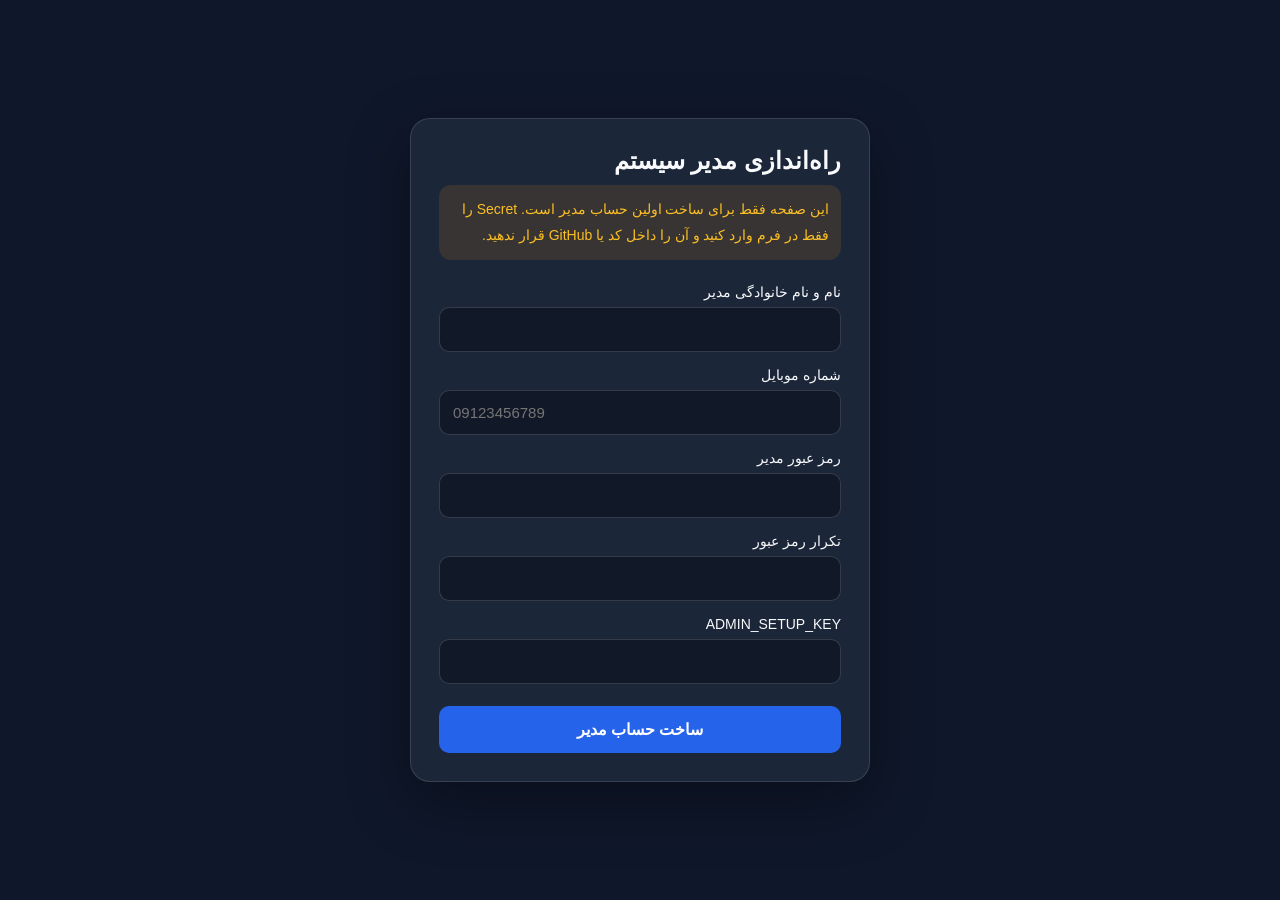
<file: admin-setup.html>
<!DOCTYPE html>
<html lang="fa" dir="rtl">
<head>
  <meta charset="UTF-8">
  <meta name="viewport" content="width=device-width, initial-scale=1.0">
  <title>راه‌اندازی مدیر سیستم</title>

  <style>
    * {
      box-sizing: border-box;
    }

    body {
      margin: 0;
      min-height: 100vh;
      display: flex;
      align-items: center;
      justify-content: center;
      padding: 20px;
      font-family: Tahoma, Arial, sans-serif;
      background: #0f172a;
      color: #f8fafc;
    }

    .card {
      width: 100%;
      max-width: 460px;
      padding: 28px;
      border: 1px solid rgba(255,255,255,.12);
      border-radius: 20px;
      background: rgba(30,41,59,.9);
      box-shadow: 0 20px 60px rgba(0,0,0,.35);
    }

    h1 {
      margin: 0 0 10px;
      font-size: 24px;
    }

    .warning {
      margin: 0 0 24px;
      padding: 12px;
      border-radius: 12px;
      background: rgba(245,158,11,.12);
      color: #fbbf24;
      line-height: 1.8;
      font-size: 14px;
    }

    label {
      display: block;
      margin: 15px 0 7px;
      font-size: 14px;
    }

    input {
      width: 100%;
      padding: 13px;
      border: 1px solid rgba(255,255,255,.15);
      border-radius: 10px;
      outline: none;
      background: #111827;
      color: white;
      font-size: 15px;
    }

    input:focus {
      border-color: #60a5fa;
    }

    button {
      width: 100%;
      margin-top: 22px;
      padding: 14px;
      border: 0;
      border-radius: 10px;
      cursor: pointer;
      background: #2563eb;
      color: white;
      font-size: 16px;
      font-weight: bold;
    }

    button:disabled {
      opacity: .6;
      cursor: not-allowed;
    }

    #result {
      display: none;
      margin-top: 18px;
      padding: 13px;
      border-radius: 10px;
      line-height: 1.8;
      white-space: pre-wrap;
    }

    .success {
      display: block !important;
      background: rgba(34,197,94,.12);
      color: #86efac;
    }

    .error {
      display: block !important;
      background: rgba(239,68,68,.12);
      color: #fca5a5;
    }
  </style>
</head>

<body>

  <main class="card">
    <h1>راه‌اندازی مدیر سیستم</h1>

    <div class="warning">
      این صفحه فقط برای ساخت اولین حساب مدیر است.
      Secret را فقط در فرم وارد کنید و آن را داخل کد یا GitHub قرار ندهید.
    </div>

    <form id="setupForm">

      <label for="fullName">نام و نام خانوادگی مدیر</label>
      <input
        id="fullName"
        name="fullName"
        type="text"
        autocomplete="name"
        required
      >

      <label for="phone">شماره موبایل</label>
      <input
        id="phone"
        name="phone"
        type="tel"
        inputmode="numeric"
        placeholder="09123456789"
        autocomplete="tel"
        required
      >

      <label for="password">رمز عبور مدیر</label>
      <input
        id="password"
        name="password"
        type="password"
        minlength="8"
        autocomplete="new-password"
        required
      >

      <label for="confirmPassword">تکرار رمز عبور</label>
      <input
        id="confirmPassword"
        name="confirmPassword"
        type="password"
        minlength="8"
        autocomplete="new-password"
        required
      >

      <label for="setupKey">ADMIN_SETUP_KEY</label>
      <input
        id="setupKey"
        name="setupKey"
        type="password"
        autocomplete="off"
        required
      >

      <button id="submitButton" type="submit">
        ساخت حساب مدیر
      </button>

    </form>

    <div id="result"></div>
  </main>

  <script>
    const form = document.getElementById("setupForm");
    const button = document.getElementById("submitButton");
    const result = document.getElementById("result");

    function normalizeDigits(value) {
      return value
        .replace(/[۰-۹]/g, d => "۰۱۲۳۴۵۶۷۸۹".indexOf(d))
        .replace(/[٠-٩]/g, d => "٠١٢٣٤٥٦٧٨٩".indexOf(d));
    }

    form.addEventListener("submit", async (event) => {
      event.preventDefault();

      result.className = "";
      result.style.display = "none";
      result.textContent = "";

      const fullName = document.getElementById("fullName").value.trim();

      const phone = normalizeDigits(
        document.getElementById("phone").value.trim()
      );

      const password =
        document.getElementById("password").value;

      const confirmPassword =
        document.getElementById("confirmPassword").value;

      const setupKey =
        document.getElementById("setupKey").value;

      if (password !== confirmPassword) {
        result.className = "error";
        result.textContent = "رمز عبور و تکرار آن یکسان نیست.";
        return;
      }

      if (password.length < 8) {
        result.className = "error";
        result.textContent = "رمز عبور باید حداقل ۸ کاراکتر باشد.";
        return;
      }

      if (!/^09\d{9}$/.test(phone)) {
        result.className = "error";
        result.textContent =
          "شماره موبایل را به شکل 09123456789 وارد کنید.";
        return;
      }

      button.disabled = true;
      button.textContent = "در حال ساخت حساب...";

      try {
        const response = await fetch("/api/admin/bootstrap", {
          method: "POST",
          headers: {
            "Content-Type": "application/json",
            "X-Setup-Key": setupKey
          },
          body: JSON.stringify({
            full_name: fullName,
            phone: phone,
            password: password
          })
        });

        const data = await response.json().catch(() => ({}));

        if (!response.ok || !data.success) {
          throw new Error(
            data.error || "ساخت حساب مدیر انجام نشد."
          );
        }

        result.className = "success";
        result.textContent =
          "حساب مدیر با موفقیت ساخته شد.\n\n" +
          "اکنون می‌توانید با شماره موبایل و رمز عبور خود وارد سیستم شوید.";

        form.reset();

      } catch (error) {
        result.className = "error";
        result.textContent =
          error.message || "خطایی رخ داد.";
      } finally {
        button.disabled = false;
        button.textContent = "ساخت حساب مدیر";
      }
    });
  </script>

</body>
</html>
</file>
